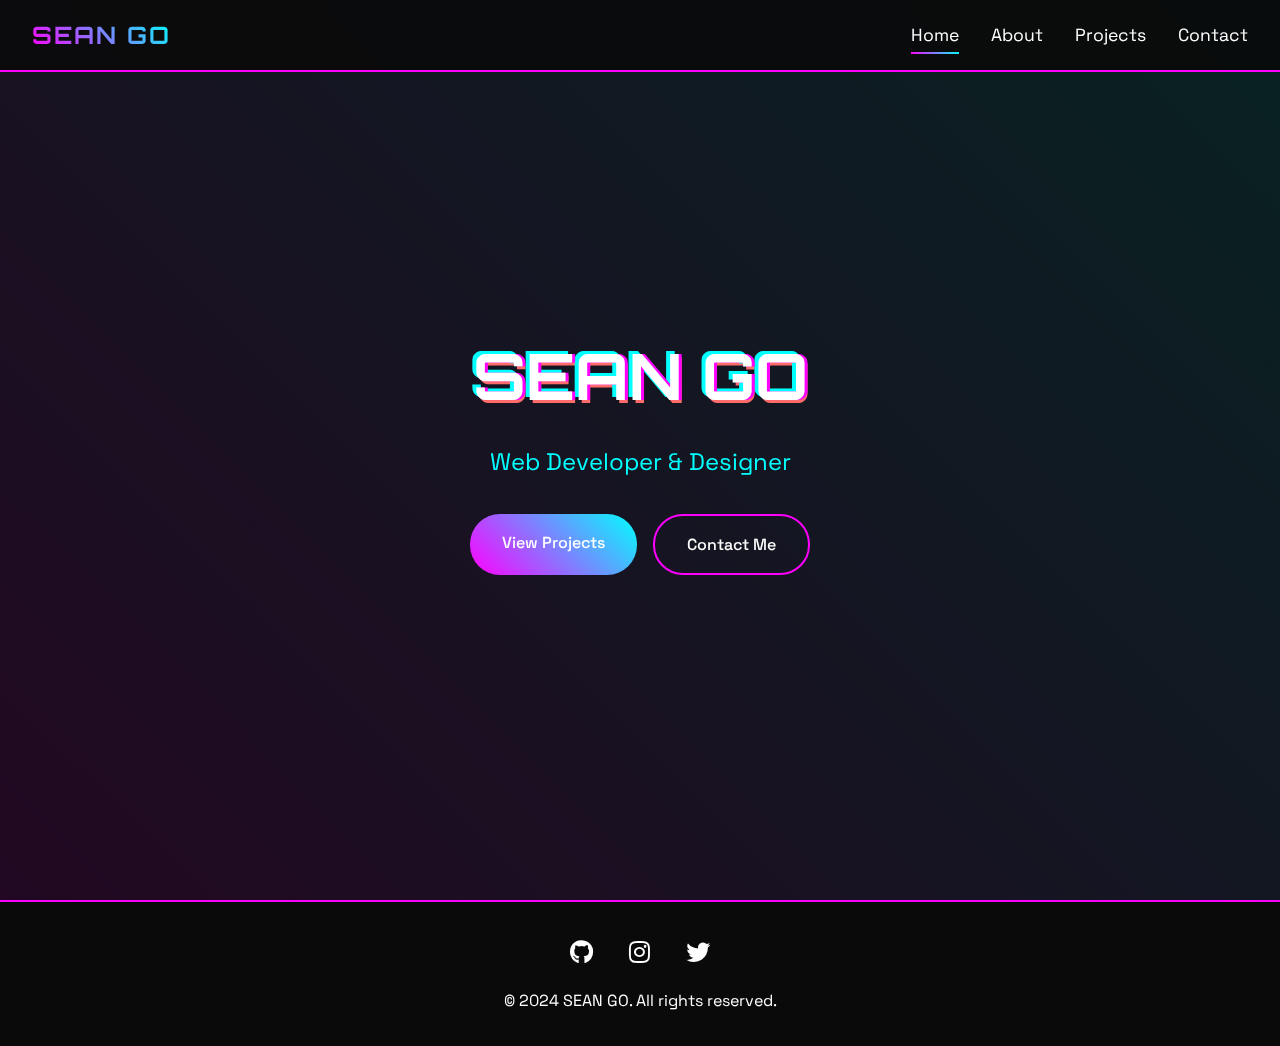
<file: My Website Portfolio/index.html>
<!DOCTYPE html>
<html lang="en">
<head>
    <meta charset="UTF-8">
    <meta name="viewport" content="width=device-width, initial-scale=1.0">
    <title>SEAN GO - Portfolio</title>
    <link rel="stylesheet" href="index.css">
    <link rel="stylesheet" href="https://cdnjs.cloudflare.com/ajax/libs/font-awesome/6.0.0/css/all.min.css">
    <link href="https://fonts.googleapis.com/css2?family=Orbitron:wght@400;500;700&family=Space+Grotesk:wght@300;400;500;700&display=swap" rel="stylesheet">
</head>
<body>
    <!-- Navigation -->
    <nav class="navbar">
        <div class="logo">
            <a href="index.html">SEAN GO</a>
        </div>
        <div class="hamburger">
            <span class="bar"></span>
            <span class="bar"></span>
            <span class="bar"></span>
        </div>
        <ul class="nav-menu">
            <li class="nav-item"><a href="index.html" class="nav-link active">Home</a></li>
            <li class="nav-item"><a href="about.html" class="nav-link">About</a></li>
            <li class="nav-item"><a href="project.html" class="nav-link">Projects</a></li>
            <li class="nav-item"><a href="contact.html" class="nav-link">Contact</a></li>
        </ul>
    </nav>

    <!-- Hero Section -->
    <header class="hero">
        <div class="hero-content">
            <h1 class="glitch" data-text="SEAN GO">SEAN GO</h1>
            <p class="subtitle">Web Developer & Designer</p>
            <div class="cta-buttons">
                <a href="project.html" class="cta-button primary">View Projects</a>
                <a href="contact.html" class="cta-button secondary">Contact Me</a>
            </div>
        </div>
    </header>

    

    <!-- Footer -->
    <footer>
        <div class="container">
            <div class="footer-content">
                <div class="social-links">
                    <a href="#" target="_blank"><i class="fab fa-github"></i></a>
                    <a href="#" target="_blank"><i class="fab fa-instagram"></i></a>
                    <a href="#" target="_blank"><i class="fab fa-twitter"></i></a>
                </div>
                <p>&copy; 2024 SEAN GO. All rights reserved.</p>
            </div>
        </div>
    </footer>

    <script src="hamburger.js"></script>
</body>
</html>
</file>
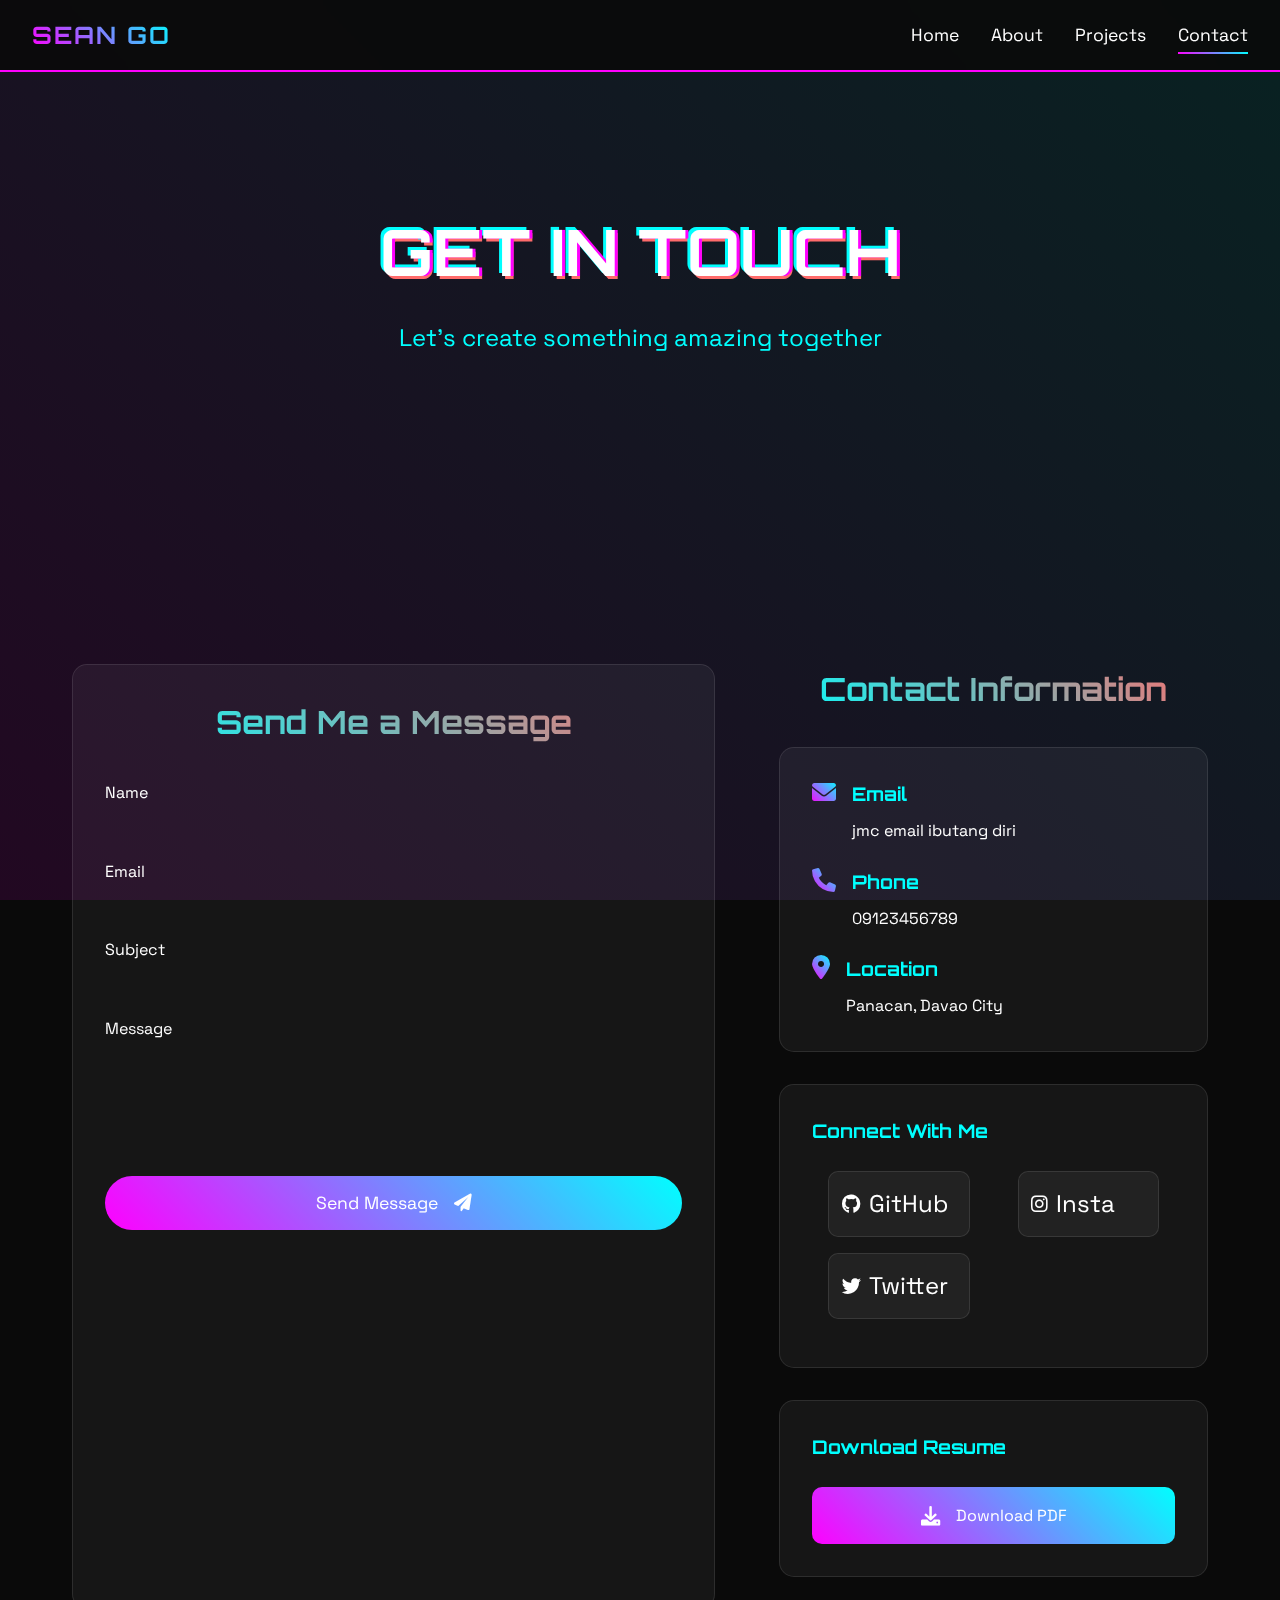
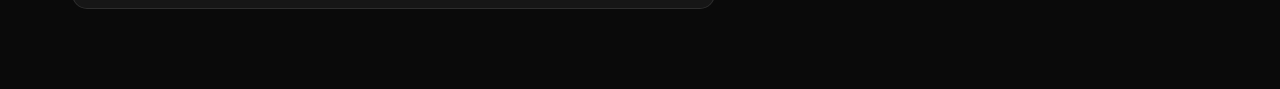
<file: My Website Portfolio/contact.html>
<!DOCTYPE html>
<html lang="en">
<head>
    <meta charset="UTF-8">
    <meta name="viewport" content="width=device-width, initial-scale=1.0">
    <title>Contact - SEAN GO</title>
    <link rel="stylesheet" href="contact.css">
    <link rel="stylesheet" href="https://cdnjs.cloudflare.com/ajax/libs/font-awesome/6.0.0/css/all.min.css">
    <link href="https://fonts.googleapis.com/css2?family=Orbitron:wght@400;500;700&family=Space+Grotesk:wght@300;400;500;700&display=swap" rel="stylesheet">
</head>
<body>
    <!-- Navigation -->
    <nav class="navbar">
        <div class="logo">
            <a href="index.html">SEAN GO</a>
        </div>
        <div class="hamburger">
            <span class="bar"></span>
            <span class="bar"></span>
            <span class="bar"></span>
        </div>
        <ul class="nav-menu">
            <li class="nav-item"><a href="index.html" class="nav-link">Home</a></li>
            <li class="nav-item"><a href="about.html" class="nav-link">About</a></li>
            <li class="nav-item"><a href="project.html" class="nav-link">Projects</a></li>
            <li class="nav-item"><a href="contact.html" class="nav-link active">Contact</a></li>
        </ul>
    </nav>

    <!-- Contact Hero Section -->
    <header class="contact-hero">
        <div class="container">
            <h1 class="glitch" data-text="Get in Touch">Get in Touch</h1>
            <p class="subtitle">Let's create something amazing together</p>
        </div>
    </header>

    <!-- Main Content -->
    <main>
        <!-- Contact Section -->
        <section class="contact-section">
            <div class="container">
                <div class="contact-grid">
                    <!-- Contact Form -->
                    <div class="contact-form-container">
                        <h2>Send Me a Message</h2>
                        <form class="contact-form" id="contactForm">
                            <div class="form-group">
                                <label for="name">Name</label>
                                <input type="text" id="name" name="name" required>
                                <div class="form-line"></div>
                            </div>
                            <div class="form-group">
                                <label for="email">Email</label>
                                <input type="email" id="email" name="email" required>
                                <div class="form-line"></div>
                            </div>
                            <div class="form-group">
                                <label for="subject">Subject</label>
                                <input type="text" id="subject" name="subject" required>
                                <div class="form-line"></div>
                            </div>
                            <div class="form-group">
                                <label for="message">Message</label>
                                <textarea id="message" name="message" rows="5" required></textarea>
                                <div class="form-line"></div>
                            </div>
                            <button type="submit" class="submit-btn">
                                <span>Send Message</span>
                                <i class="fas fa-paper-plane"></i>
                            </button>
                        </form>
                    </div>

                    <!-- Contact Info -->
                    <div class="contact-info">
                        <h2>Contact Information</h2>
                        <div class="info-card">
                            <div class="info-item">
                                <i class="fas fa-envelope"></i>
                                <div>
                                    <h3>Email</h3>
                                    <p><a href="mailto:your.email@example.com">jmc email ibutang diri</a></p>
                                </div>
                            </div>
                            <div class="info-item">
                                <i class="fas fa-phone"></i>
                                <div>
                                    <h3>Phone</h3>
                                    <p>09123456789</p>
                                </div>
                            </div>
                            <div class="info-item">
                                <i class="fas fa-map-marker-alt"></i>
                                <div>
                                    <h3>Location</h3>
                                    <p>Panacan, Davao City</p>
                                </div>
                            </div>
                        </div>

                        <!-- Social Links -->
                        <div class="social-card">
                            <h3>Connect With Me</h3>
                            <div class="social-links">
                                <a href="#" target="_blank" class="social-link">
                                    <i class="fab fa-github"></i>
                                    <span>GitHub</span>
                                </a>
                                <a href="#" target="_blank" class="social-link">
                                    <i class="fab fa-instagram"></i>
                                    <span>Insta</span>
                                </a>
                                <a href="#" target="_blank" class="social-link">
                                    <i class="fab fa-twitter"></i>
                                    <span>Twitter</span>
                                </a>
                            </div>
                        </div>

                        <!-- Resume Download -->
                        <div class="resume-card">
                            <h3>Download Resume</h3>
                            <a href="path/to/your/resume.pdf" class="resume-btn" download>
                                <i class="fas fa-download"></i>
                                <span>Download PDF</span>
                            </a>
                        </div>
                    </div>
                </div>
            </div>
        </section>
    </main>


    <script src="hamburger.js"></script>
    <script src="contact.js"></script>
</body>
</html>
</file>
<file: My Website Portfolio/contact.css>
/* Import base styles from index.css */
@import url('index.css');

/* Contact Hero Section */
.contact-hero {
    height: 50vh;
    display: flex;
    align-items: center;
    justify-content: center;
    text-align: center;
    padding: 0 2rem;
    margin-top: 70px;
    position: relative;
    overflow: hidden;
}

/* Contact Grid */
.contact-grid {
    display: grid;
    grid-template-columns: 1.5fr 1fr;
    gap: 4rem;
    margin-top: 4rem;
}

/* Contact Form */
.contact-form-container {
    background: rgba(255, 255, 255, 0.05);
    padding: 2rem;
    border-radius: 15px;
    border: 1px solid rgba(255, 255, 255, 0.1);
}

.contact-form-container h2 {
    font-family: 'Orbitron', sans-serif;
    font-size: 2rem;
    margin-bottom: 2rem;
    background: var(--gradient-2);
    -webkit-background-clip: text;
    background-clip: text;
    -webkit-text-fill-color: transparent;
}

.form-group {
    position: relative;
    margin-bottom: 2rem;
}

.form-group label {
    position: absolute;
    left: 0;
    top: 0;
    color: var(--text-light);
    transition: all 0.3s ease;
    pointer-events: none;
}

.form-group input,
.form-group textarea {
    width: 100%;
    padding: 0.8rem 0;
    background: transparent;
    border: none;
    color: var(--text-light);
    font-family: 'Space Grotesk', sans-serif;
    font-size: 1rem;
    outline: none;
}

.form-group textarea {
    resize: none;
    min-height: 120px;
    max-height: 120px;
    overflow-y: auto;
}

.form-line {
    position: absolute;
    bottom: 0;
    left: 0;
    width: 100%;
    height: 2px;
    background: var(--gradient-1);
    transform: scaleX(0);
    transition: transform 0.3s ease;
}

.form-group.focused label,
.form-group input:focus ~ label,
.form-group textarea:focus ~ label {
    transform: translateY(-1.5rem);
    font-size: 0.9rem;
    color: var(--primary-color);
}

.form-group.focused .form-line,
.form-group input:focus ~ .form-line,
.form-group textarea:focus ~ .form-line {
    transform: scaleX(1);
}

.submit-btn {
    display: flex;
    align-items: center;
    justify-content: center;
    gap: 1rem;
    width: 100%;
    padding: 1rem;
    background: var(--gradient-1);
    border: none;
    border-radius: 30px;
    color: var(--text-light);
    font-family: 'Space Grotesk', sans-serif;
    font-size: 1.1rem;
    cursor: pointer;
    transition: transform 0.3s ease, box-shadow 0.3s ease;
}

.submit-btn:hover {
    transform: translateY(-3px);
    box-shadow: 0 5px 15px rgba(255, 0, 255, 0.3);
}

.submit-btn i {
    transition: transform 0.3s ease;
}

.submit-btn:hover i {
    transform: translateX(5px);
}

/* Contact Info */
.contact-info h2 {
    font-family: 'Orbitron', sans-serif;
    font-size: 2rem;
    margin-bottom: 2rem;
    background: var(--gradient-2);
    -webkit-background-clip: text;
    background-clip: text;
    -webkit-text-fill-color: transparent;
}

.info-card,
.social-card,
.resume-card {
    background: rgba(255, 255, 255, 0.05);
    padding: 2rem;
    border-radius: 15px;
    border: 1px solid rgba(255, 255, 255, 0.1);
    margin-bottom: 2rem;
    transition: transform 0.3s ease;
}

.info-card:hover,
.social-card:hover,
.resume-card:hover {
    transform: translateY(-5px);
    border-color: var(--primary-color);
}

.info-item {
    display: flex;
    align-items: flex-start;
    gap: 1rem;
    margin-bottom: 1.5rem;
}

.info-item:last-child {
    margin-bottom: 0;
}

.info-item i {
    font-size: 1.5rem;
    background: var(--gradient-1);
    -webkit-background-clip: text;
    background-clip: text;
    -webkit-text-fill-color: transparent;
}

.info-item h3 {
    font-family: 'Orbitron', sans-serif;
    color: var(--secondary-color);
    margin-bottom: 0.5rem;
}

.info-item a {
    color: var(--text-light);
    text-decoration: none;
    transition: color 0.3s ease;
}

.info-item a:hover {
    color: var(--primary-color);
}

/* Social Links */
.social-card h3,
.resume-card h3 {
    font-family: 'Orbitron', sans-serif;
    color: var(--secondary-color);
    margin-bottom: 1.5rem;
}

.social-links {
    display: grid;
    grid-template-columns: repeat(auto-fit, minmax(120px, 1fr));
    gap: 1rem;
}

.social-link {
    display: flex;
    align-items: center;
    gap: 0.5rem;
    padding: 0.8rem;
    background: rgba(255, 255, 255, 0.05);
    border-radius: 10px;
    color: var(--text-light);
    text-decoration: none;
    transition: all 0.3s ease;
    border: 1px solid rgba(255, 255, 255, 0.1);
}

.social-link:hover {
    background: var(--gradient-1);
    transform: translateY(-3px);
    border-color: transparent;
}

.social-link i {
    font-size: 1.2rem;
}

/* Resume Download */
.resume-btn {
    display: flex;
    align-items: center;
    justify-content: center;
    gap: 1rem;
    padding: 1rem;
    background: var(--gradient-1);
    border-radius: 10px;
    color: var(--text-light);
    text-decoration: none;
    transition: transform 0.3s ease, box-shadow 0.3s ease;
}

.resume-btn:hover {
    transform: translateY(-3px);
    box-shadow: 0 5px 15px rgba(255, 0, 255, 0.3);
}

.resume-btn i {
    font-size: 1.2rem;
}

/* Responsive Design */
@media (max-width: 768px) {
    .contact-grid {
        grid-template-columns: 1fr;
        gap: 2rem;
    }

    .social-links {
        grid-template-columns: 1fr;
    }

    .form-group label {
        font-size: 0.9rem;
    }

    .form-group.focused label,
    .form-group input:focus ~ label,
    .form-group textarea:focus ~ label {
        transform: translateY(-1.2rem);
    }
}

/* Animations */
@keyframes float {
    0% { transform: translateY(0px); }
    50% { transform: translateY(-20px); }
    100% { transform: translateY(0px); }
}

.info-card,
.social-card,
.resume-card {
    animation: float 6s ease-in-out infinite;
}

/* Add animation delay to create wave effect */
.social-card {
    animation-delay: 2s;
}

.resume-card {
    animation-delay: 4s;
}

/* Custom Scrollbar */
::-webkit-scrollbar {
    width: 10px;
}

::-webkit-scrollbar-track {
    background: var(--background-dark);
}

::-webkit-scrollbar-thumb {
    background: var(--gradient-1);
    border-radius: 5px;
}

::-webkit-scrollbar-thumb:hover {
    background: var(--gradient-2);
}
</file>
<file: My Website Portfolio/index.css>
/* Reset and Base Styles */
* {
    margin: 0;
    padding: 0;
    box-sizing: border-box;
}

:root {
    --primary-color: #ff00ff;
    --secondary-color: #00ffff;
    --accent-color: #ff6b6b;
    --background-dark: #0a0a0a;
    --text-light: #ffffff;
    --text-dark: #000000;
    --gradient-1: linear-gradient(45deg, var(--primary-color), var(--secondary-color));
    --gradient-2: linear-gradient(45deg, var(--secondary-color), var(--accent-color));
}

body {
    font-family: 'Space Grotesk', sans-serif;
    background-color: var(--background-dark);
    color: var(--text-light);
    line-height: 1.6;
    overflow-x: hidden;
    position: relative;
    min-height: 100vh;
}

/* Background Image with Overlay */
body::before {
    content: '';
    position: fixed;
    top: 0;
    left: 0;
    width: 100%;
    height: 100%;
    background-image: url('background.webp');
    background-size: cover;
    background-position: center;
    background-repeat: no-repeat;
    background-attachment: fixed;
    opacity: 0.15; /* Adjust this value to control the image opacity */
    z-index: -1;
    pointer-events: none;
}

/* Psychedelic Background Animation */
body::after {
    content: '';
    position: fixed;
    top: 0;
    left: 0;
    width: 100%;
    height: 100%;
    background: linear-gradient(
        45deg,
        rgba(255, 0, 255, 0.1),
        rgba(0, 255, 255, 0.1)
    );
    animation: gradientShift 15s ease infinite;
    z-index: -1;
    pointer-events: none;
}

@keyframes gradientShift {
    0% { background-position: 0% 50%; }
    50% { background-position: 100% 50%; }
    100% { background-position: 0% 50%; }
}

/* Navigation Styles */
.navbar {
    position: fixed;
    top: 0;
    width: 100%;
    padding: 1rem 2rem;
    background: rgba(10, 10, 10, 0.9);
    backdrop-filter: blur(10px);
    z-index: 1000;
    display: flex;
    justify-content: space-between;
    align-items: center;
    border-bottom: 2px solid var(--primary-color);
}

.logo a {
    font-family: 'Orbitron', sans-serif;
    font-size: 1.5rem;
    font-weight: 700;
    color: var(--text-light);
    text-decoration: none;
    text-transform: uppercase;
    letter-spacing: 2px;
    background: var(--gradient-1);
    -webkit-background-clip: text;
    background-clip: text;
    -webkit-text-fill-color: transparent;
    animation: glow 2s ease-in-out infinite alternate;
}

@keyframes glow {
    from { text-shadow: 0 0 5px var(--primary-color), 0 0 10px var(--secondary-color); }
    to { text-shadow: 0 0 10px var(--primary-color), 0 0 20px var(--secondary-color); }
}

.nav-menu {
    display: flex;
    list-style: none;
    gap: 2rem;
}

.nav-link {
    color: var(--text-light);
    text-decoration: none;
    font-size: 1.1rem;
    position: relative;
    padding: 0.5rem 0;
}

.nav-link::after {
    content: '';
    position: absolute;
    bottom: 0;
    left: 0;
    width: 0;
    height: 2px;
    background: var(--gradient-1);
    transition: width 0.3s ease;
}

.nav-link:hover::after,
.nav-link.active::after {
    width: 100%;
}

.hamburger {
    display: none;
    cursor: pointer;
}

.bar {
    display: block;
    width: 25px;
    height: 3px;
    margin: 5px auto;
    background: var(--text-light);
    transition: all 0.3s ease;
}

/* Hero Section */
.hero {
    height: 100vh;
    display: flex;
    align-items: center;
    justify-content: center;
    text-align: center;
    padding: 0 2rem;
    position: relative;
    overflow: hidden;
}

.hero-content {
    z-index: 1;
}

.glitch {
    font-family: 'Orbitron', sans-serif;
    font-size: 4rem;
    font-weight: 700;
    text-transform: uppercase;
    position: relative;
    text-shadow: 0.05em 0 0 var(--primary-color),
                -0.05em -0.05em 0 var(--secondary-color),
                0.05em 0.05em 0 var(--accent-color);
    animation: glitch 1s infinite;
}

@keyframes glitch {
    0% { text-shadow: 0.05em 0 0 var(--primary-color),
                    -0.05em -0.05em 0 var(--secondary-color),
                    0.05em 0.05em 0 var(--accent-color); }
    14% { text-shadow: 0.05em 0 0 var(--primary-color),
                    -0.05em -0.05em 0 var(--secondary-color),
                    0.05em 0.05em 0 var(--accent-color); }
    15% { text-shadow: -0.05em -0.025em 0 var(--primary-color),
                    0.025em 0.025em 0 var(--secondary-color),
                    -0.05em -0.05em 0 var(--accent-color); }
    49% { text-shadow: -0.05em -0.025em 0 var(--primary-color),
                    0.025em 0.025em 0 var(--secondary-color),
                    -0.05em -0.05em 0 var(--accent-color); }
    50% { text-shadow: 0.025em 0.05em 0 var(--primary-color),
                    0.05em 0 0 var(--secondary-color),
                    0 -0.05em 0 var(--accent-color); }
    99% { text-shadow: 0.025em 0.05em 0 var(--primary-color),
                    0.05em 0 0 var(--secondary-color),
                    0 -0.05em 0 var(--accent-color); }
    100% { text-shadow: -0.025em 0 0 var(--primary-color),
                    -0.025em -0.025em 0 var(--secondary-color),
                    -0.025em -0.05em 0 var(--accent-color); }
}

.subtitle {
    font-size: 1.5rem;
    margin: 1rem 0 2rem;
    color: var(--secondary-color);
}

.cta-buttons {
    display: flex;
    gap: 1rem;
    justify-content: center;
}

.cta-button {
    padding: 1rem 2rem;
    border-radius: 30px;
    text-decoration: none;
    font-weight: 500;
    transition: transform 0.3s ease, box-shadow 0.3s ease;
}

.cta-button:hover {
    transform: translateY(-3px);
    box-shadow: 0 5px 15px rgba(255, 0, 255, 0.3);
}

.primary {
    background: var(--gradient-1);
    color: var(--text-light);
}

.secondary {
    background: transparent;
    border: 2px solid var(--primary-color);
    color: var(--text-light);
}

/* Container */
.container {
    max-width: 1200px;
    margin: 0 auto;
    padding: 0 2rem;
}

/* Sections */
section {
    padding: 5rem 0;
}

section h2 {
    font-family: 'Orbitron', sans-serif;
    font-size: 2.5rem;
    margin-bottom: 2rem;
    text-align: center;
    background: var(--gradient-2);
    -webkit-background-clip: text;
    background-clip: text;
    -webkit-text-fill-color: transparent;
}

/* Footer */
footer {
    background: rgba(10, 10, 10, 0.9);
    padding: 2rem 0;
    border-top: 2px solid var(--primary-color);
}

.footer-content {
    text-align: center;
}

.social-links {
    margin-bottom: 1rem;
}

.social-links a {
    color: var(--text-light);
    font-size: 1.5rem;
    margin: 0 1rem;
    transition: color 0.3s ease;
}

.social-links a:hover {
    color: var(--primary-color);
}

/* Responsive Design */
@media (max-width: 768px) {
    .hamburger {
        display: block;
    }

    .hamburger.active .bar:nth-child(2) {
        opacity: 0;
    }

    .hamburger.active .bar:nth-child(1) {
        transform: translateY(8px) rotate(45deg);
    }

    .hamburger.active .bar:nth-child(3) {
        transform: translateY(-8px) rotate(-45deg);
    }

    .nav-menu {
        position: fixed;
        left: -100%;
        top: 70px;
        gap: 0;
        flex-direction: column;
        background: rgba(10, 10, 10, 0.95);
        width: 100%;
        text-align: center;
        transition: 0.3s;
        padding: 2rem 0;
    }

    .nav-menu.active {
        left: 0;
    }

    .nav-item {
        margin: 1rem 0;
    }

    .glitch {
        font-size: 2.5rem;
    }

    .subtitle {
        font-size: 1.2rem;
    }

    .cta-buttons {
        flex-direction: column;
    }

    .skills-grid {
        grid-template-columns: 1fr;
    }
}

/* Animations */
@keyframes float {
    0% { transform: translateY(0px); }
    50% { transform: translateY(-20px); }
    100% { transform: translateY(0px); }
}

.skill-card {
    animation: float 6s ease-in-out infinite;
}

/* Custom Scrollbar */
::-webkit-scrollbar {
    width: 10px;
}

::-webkit-scrollbar-track {
    background: var(--background-dark);
}

::-webkit-scrollbar-thumb {
    background: var(--gradient-1);
    border-radius: 5px;
}

::-webkit-scrollbar-thumb:hover {
    background: var(--gradient-2);
}
</file>
